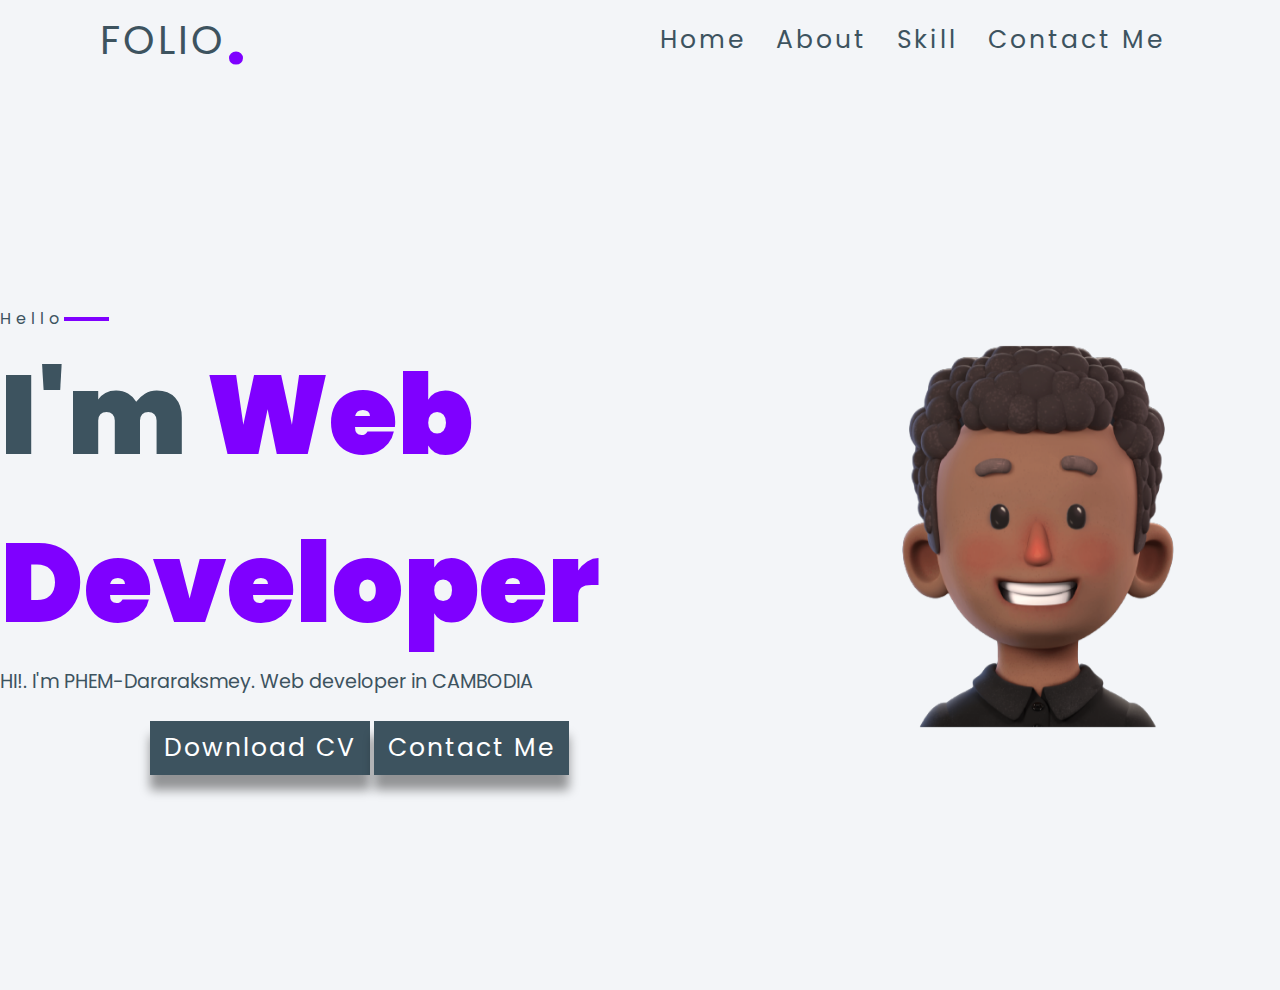
<file: index.html>
<!DOCTYPE html>
<html lang="en">
<head>
    <meta charset="UTF-8">
    <meta http-equiv="X-UA-Compatible" content="IE=edge">
    <meta name="viewport" content="width=device-width, initial-scale=1.0">
    <title>PHEM-Dararaksmey Portfolio </title>
    <link rel="stylesheet" href="style.css">
    
</head>
<body>
    <div class="container">
        <nav>
            <div class="logo">folio<b>.</b></div>
            <ul class="navItems">
                <li><a href="#">Home</a></li>
                <li><a href="#">About</a></li>
                <li><a href="#">Skill</a></li>
                <li><a href="#">Contact me</a></li>
            </ul>
            <!-- <div class="link">
               
                <a href="#"><i class="fab fa-linkin"></i></a>
                <a href="#"><i class="fab fa-facebok"></i></a>
                <a href="#"><i class="fab fa-gmail"></i></a>
                <a href="#"><i class="fab fa-instargram"></i></a>

            </div> -->
        </nav>
        <div class="wapper">
            <div class="cols clos0">
                <span class="topline">Hello </span>
                <h1>I'm <span class="multiText">Web developer </span></h1>
                <p>HI!. I'm PHEM-Dararaksmey. Web developer in CAMBODIA </p>
                <br>
                <div class="btn">
                    <a href="/Resume.png"><button>Download CV</button></a>
                    <button>Contact me</button>
                </div>
            </div>
            <div class="cols clos1">
                <div class="imgBox">
                    <img src="SMEY_Pf-removebg-preview.png">
                </div>

            </div>
        </div>
        
    </div>
     
</body>
</html>
</file>
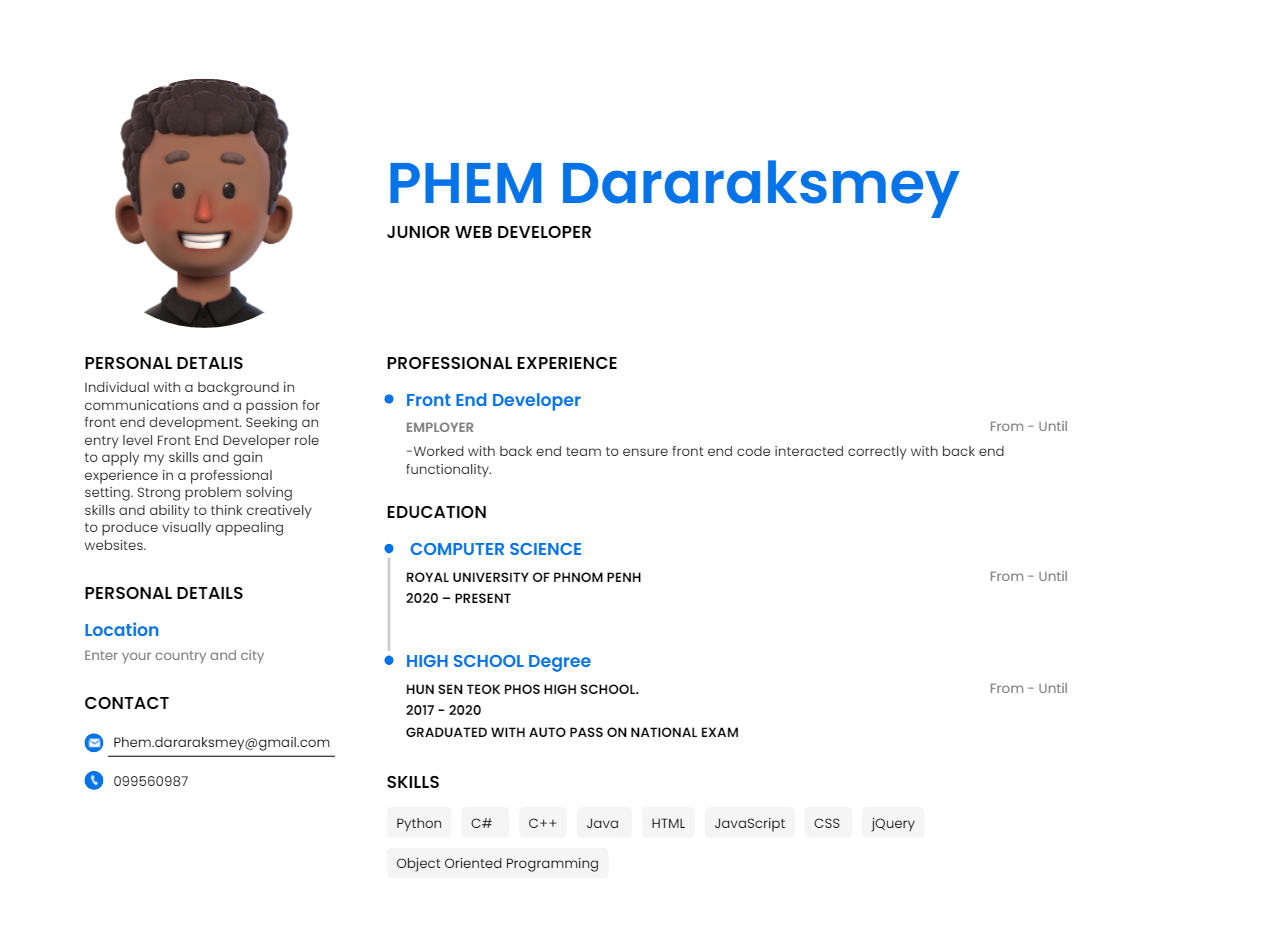
<file: Resume.html>
<!DOCTYPE html>
<html lang="en">
<head>
    <meta charset="UTF-8">
    <meta http-equiv="X-UA-Compatible" content="IE=edge">
    <meta name="viewport" content="width=device-width, initial-scale=1.0">
    <title>PHEM-Dararaksmey's Resume</title>
</head>
<body>
    <img src="/Resume.png">
</body>
</html>
</file>
<file: style.css>
/*Import font form google font */  
  @import url('https://fonts.googleapis.com/css2?family=Poppins:wght@200&family=Roboto+Condensed:ital,wght@1,300&family=Roboto:wght@100&display=swap'); 
*{
    margin: 0;
    padding: 0;
    box-sizing: border-box;
    font-family: 'Poppins', sans-serif;
}
body{
    overflow: hidden ;
}
.container{
    width: 100%;
    min-height: 100vh;
    background-color: #f3f5f8;
}
nav{
    display: flex;
    width:  100%;
    justify-content: space-between;
    height: 90px;
    line-height: 80px;
    z-index: 111;
    padding: 0 100px;


    
}
.logo{
    display: flex;
    font-size: 40px;
    font-weight: 800px;
    color:#3d535f ;
    letter-spacing: 3px;
    cursor: pointer;
    text-transform: uppercase;


}
b{
    font-size: 70px;
    color: #7f00ff;
}
.navItems{
    display: flex;
    justify-content: space-between;
    
    
}
.navItems li{
    list-style: none;
    margin:  0 15px; 
}
.navItems li a{

    font-size: 25px;
    color: #3d535f;
    letter-spacing: 3px;
    text-decoration: none;
    text-transform: capitalize;
    

}
.wapper{
    display:  flex;
    width: 100%;
    height: 100vh;
    justify-content: center;
    align-items: center;
}
.topline{
    display: block;
    position: relative;
    font-size: 35 px ;
    letter-spacing: 5px;
    color: #3d535f;
}
.topline::after{
    position: absolute;
    content: ' ';
    height:  4px;
    width: 45px;
    bottom: 10px;
    background-color: #7f00ff;
}
h1{
    display: block;
    font-size: 7em;
    font-weight: 900;
    color: #3d535f;
}
.multiText{
    color: #7f00ff;
    text-transform: capitalize;
}
p{
    display: block;
    width: 90%;
    font-size: 1.2em;
    color: #3d535f;
}
.btn{
    width: 100%;
    position: relative;
    left: 150px;
}
button{
    outline: none;
    border: none;
    cursor: pointer;
    font-size : 25px;
    font-weight: 400;
    color: #fff;
    background-color:#3d535f ;
    padding: 8px 14px;
    margin: 40px 5 px;
    letter-spacing: 2px;
    text-transform: capitalize;
    box-shadow: 0 15px 10px rgba(0, 0, 0, 0.4);
}
button:hover{
    background-color: #7f00ff;
}
.imgBox img{
    position: relative;
    height: 100%;
    transform:  rotateY(180deg);
    width: calc(130% - 80px);
    top : -100%;
    right : 50px;
  
}
@keyframes animateUser {

    50%{
        right: 30px;
        top : -90px;
    }
    
}
.imgBox #splash{
 
    position: absolute;
    top :50%;
    left: 50%;
    transform: translate(-50%, -50%) rotate(-35deg);
    width: 160%;
    filter: saturate(200%);
    animation: animate 4s linear infinite;
}
@keyframes animate {

    50%{
        top :49%;
        left: 51%;
        width: 155%;
    }
}
</file>
